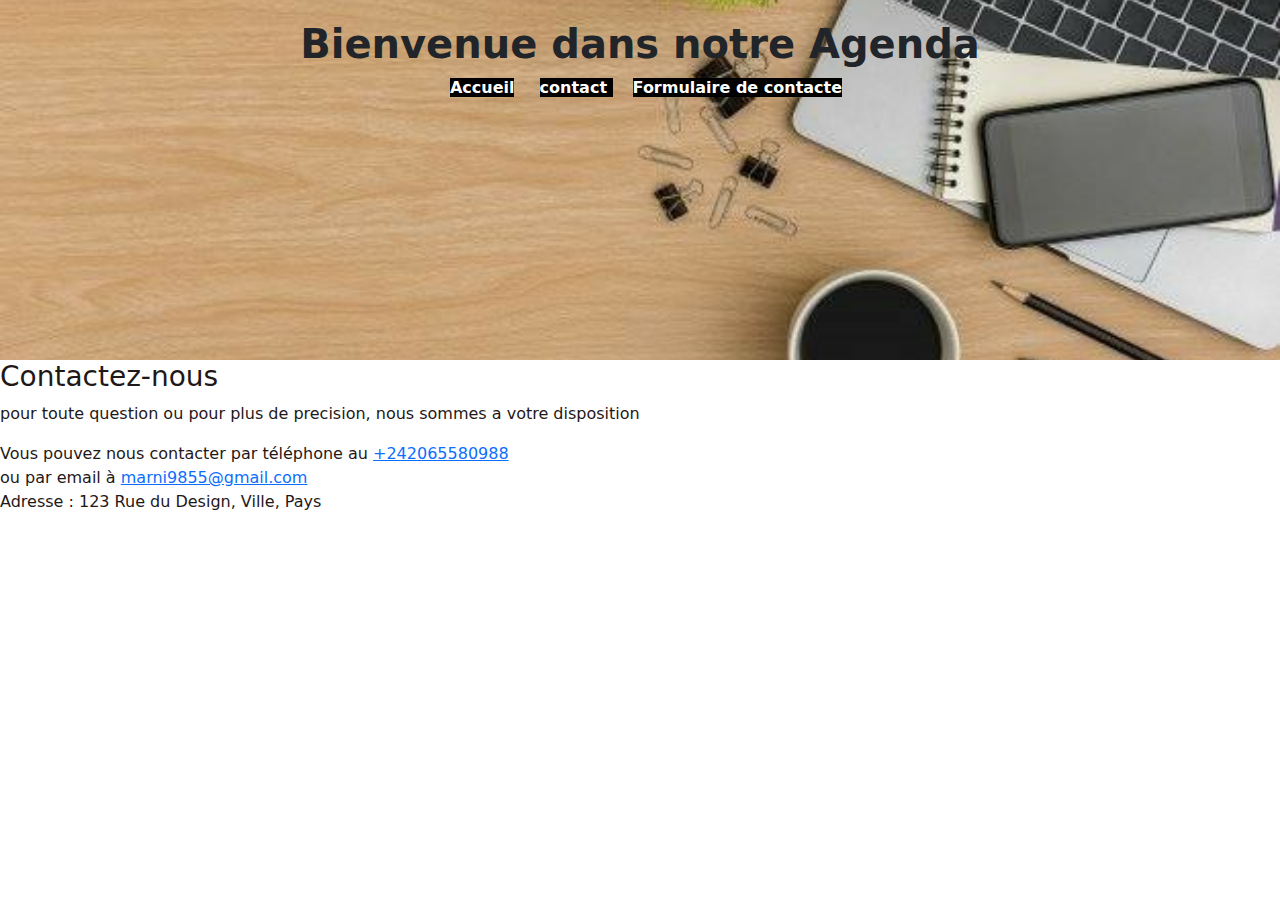
<file: TP_html/contacte.html>
<!DOCTYPE html>
<html lang="en">
<head>
    <meta charset="UTF-8">
    <meta name="viewport" content="width=device-width, initial-scale=1.0">
    <title>Document</title>
    <link rel="stylesheet" href="css/bootstrap.css">
</head>
<body>
    <style>
        #contact {
          font-family: system-ui, -apple-system, BlinkMacSystemFont, 'Segoe UI', Roboto, Oxygen, Ubuntu, Cantarell, 'Open Sans', 'Helvetica Neue', sans-serif;
    background-color:#fff;
    color: #1f1818;
    background-size: cover;
    background-position: center;
    height: 50px;
  }
  header{ 
    background-image: url("IMAGE/c.jpg");
    height: 40vh;
    background-size: cover;
    background-position: center;
    
  }
  header {
    background-color: #fff;
    padding: 20px;
    text-align: center;
  }
  nav ul {
    list-style: none;
  }
  
  nav li {
    display: inline;
    margin-right: 20px;
    background-color: black;
  }
  
  nav a {
    text-decoration: none;
    color: #fff;
  }
  ul li a:hover{
    background-color: #fff;
    color: black;
}
    </style>
     <header>
    
        <h1><b>Bienvenue dans notre Agenda</b></h1>
        <nav>
          <ul>
            <li ><a href="index.html"><b>Accueil</b></a></li>
            <li ><a href="contacte.html"><b>contact </b></a></li>
            <li ><a href="formulaire.html"><b>Formulaire de contacte</b></a></li>
            
          </ul>
        </nav>
      </header>
    <section id="contact">
        <div class="contact">
            <h3>Contactez-nous</h3>
            <p>pour toute question ou pour plus de precision, nous sommes a votre disposition</p>
            <p>
                Vous pouvez nous contacter par téléphone au <a href="tel:+242065580988">+242065580988</a><br>
                ou par email à  <a href="marni9855@gmail.com">marni9855@gmail.com</a><br>
              Adresse : 123 Rue du Design, Ville, Pays
            </p>
          </div>

      </section>
      <script src="js/bootstrap.js"></script>
</body>
</html>
</file>
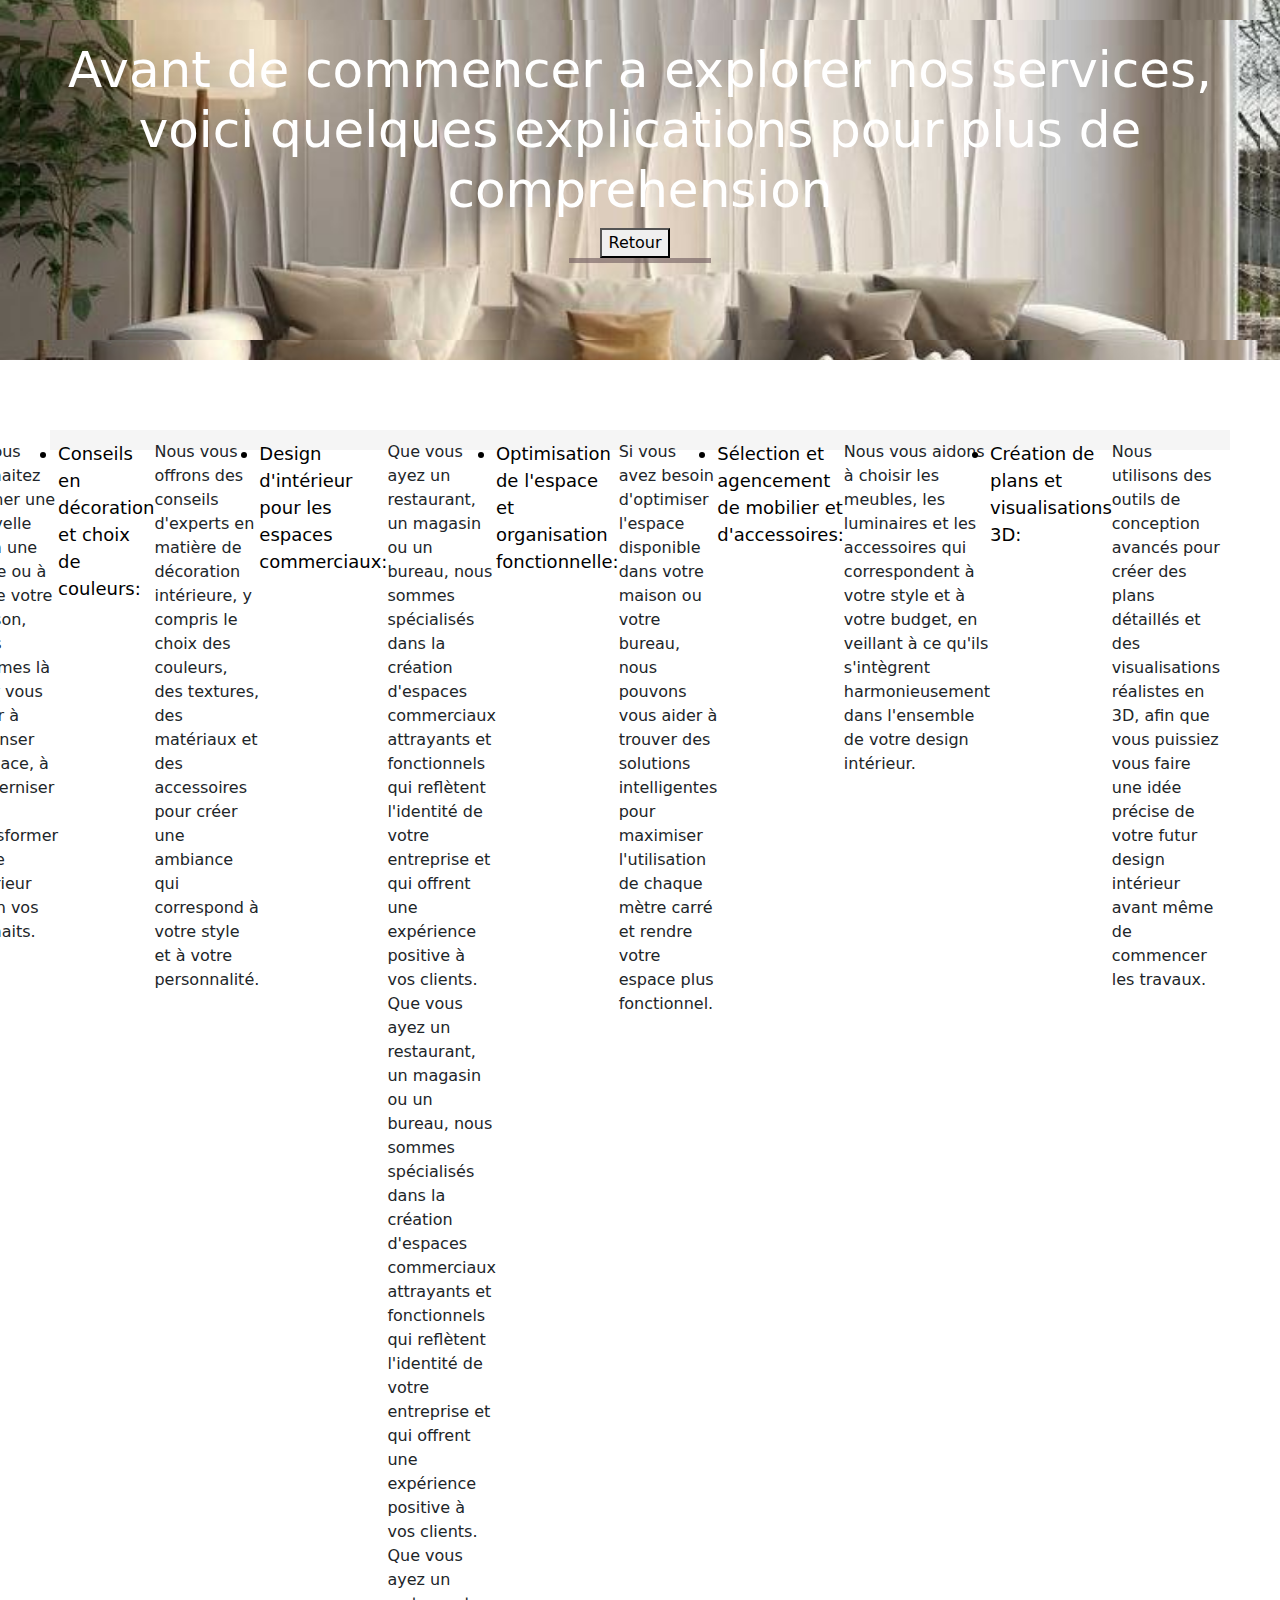
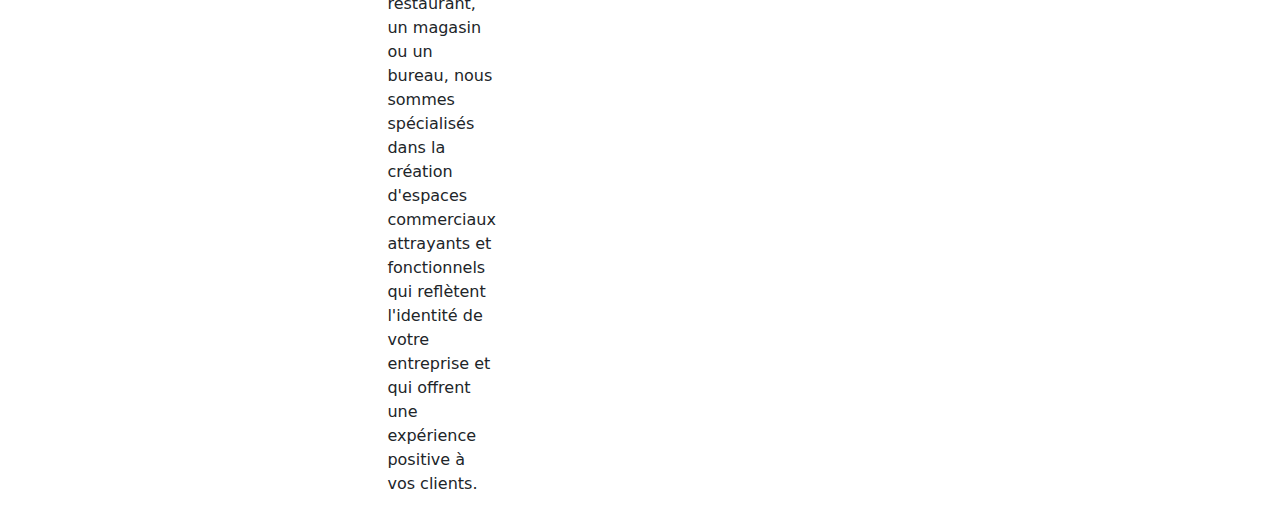
<file: TP_html/description.html>
<!DOCTYPE html>
<html lang="en">
<head>
    <meta charset="UTF-8">
    <meta name="viewport" content="width=device-width, initial-scale=1.0">
    <title>service</title>
    <link rel="stylesheet" href="service.css">
    <link rel="stylesheet" href="css/bootstrap.css">
    <style>
        body {
  margin: 0px auto;
  padding: 0px;
}
header {
  background-color: #fff;
  padding: 20px;
  text-align: center;
  
}
header{ 
  background-image: url("IMAGE/1.jpg");
  height: 40vh;
  background-size: cover;
  background-position: center;
  
}
.services {
  margin-top: 20px;
  padding: 10px;
  background-color: #f5f5f5;
}

.services h3 {
  font-size: 24px;
  color: #000;
  margin-bottom: 10px;
}

.services ul {
  list-style-type: disc;
  margin-left: 20px;
}

.services li {
  font-size: 18px;
  color: #000;
  margin-bottom: 5px;
}
nav ul {
  list-style-type: none;
  margin: 0;
  padding: 0;
}

nav ul li {
  display: inline;
  margin-right: 10px;
}

nav ul li a {
  text-decoration: none;
  color: #000;
}

/* Style des sections */
section {
  padding: 50px;
}

    </style>
</head>
<body>
    <header>
        <header>
            <h1>Avant de commencer a explorer nos services, voici quelques explications pour plus de comprehension</h1>
            <nav>
              <ul>
                <li><a href="Services.html"><button>Retour</button></a></li>
                
              </ul>
            </nav>
          </header>
    </header>
    <section>
        <div class="services">
            
            <ul>
              <li>Conception et aménagement d'intérieurs résidentiels:</li>
              <p> Nous travaillons avec vous pour créer des designs uniques et fonctionnels pour votre maison, en prenant en compte vos goûts, vos besoins et votre style de vie.</p>
              <li>Rénovation et réaménagement d'espaces existants:</li>
              <p>Si vous souhaitez donner une nouvelle vie à une pièce ou à toute votre maison, nous sommes là pour vous aider à repenser l'espace, à moderniser et à transformer votre intérieur selon vos souhaits.
            </p>
              <li>Conseils en décoration et choix de couleurs:</li>
              <p> Nous vous offrons des conseils d'experts en matière de décoration intérieure, y compris le choix des couleurs, des textures, des matériaux et des accessoires pour créer une ambiance qui correspond à votre style et à votre personnalité.</p>
              <li>Design d'intérieur pour les espaces commerciaux:</li>
              <p> Que vous ayez un restaurant, un magasin ou un bureau, nous sommes spécialisés dans la création d'espaces commerciaux attrayants et fonctionnels qui reflètent l'identité de votre entreprise et qui offrent une expérience positive à vos clients. Que vous ayez un restaurant, un magasin ou un bureau, nous sommes spécialisés dans la création d'espaces commerciaux attrayants et fonctionnels qui reflètent l'identité de votre entreprise et qui offrent une expérience positive à vos clients. Que vous ayez un restaurant, un magasin ou un bureau, nous sommes spécialisés dans la création d'espaces commerciaux attrayants et fonctionnels qui reflètent l'identité de votre entreprise et qui offrent une expérience positive à vos clients.</p>
              <li>Optimisation de l'espace et organisation fonctionnelle:</li>
              <p>Si vous avez besoin d'optimiser l'espace disponible dans votre maison ou votre bureau, nous pouvons vous aider à trouver des solutions intelligentes pour maximiser l'utilisation de chaque mètre carré et rendre votre espace plus fonctionnel.</p>
              <li>Sélection et agencement de mobilier et d'accessoires:</li>
              <p> Nous vous aidons à choisir les meubles, les luminaires et les accessoires qui correspondent à votre style et à votre budget, en veillant à ce qu'ils s'intègrent harmonieusement dans l'ensemble de votre design intérieur.</p>
              <li>Création de plans et visualisations 3D:</li>
              <p> Nous utilisons des outils de conception avancés pour créer des plans détaillés et des visualisations réalistes en 3D, afin que vous puissiez vous faire une idée précise de votre futur design intérieur avant même de commencer les travaux.</p>
            </ul>
          </div>
    </section>
    <script src="js/bootstrap.js"></script>
</body>
</html>
</file>
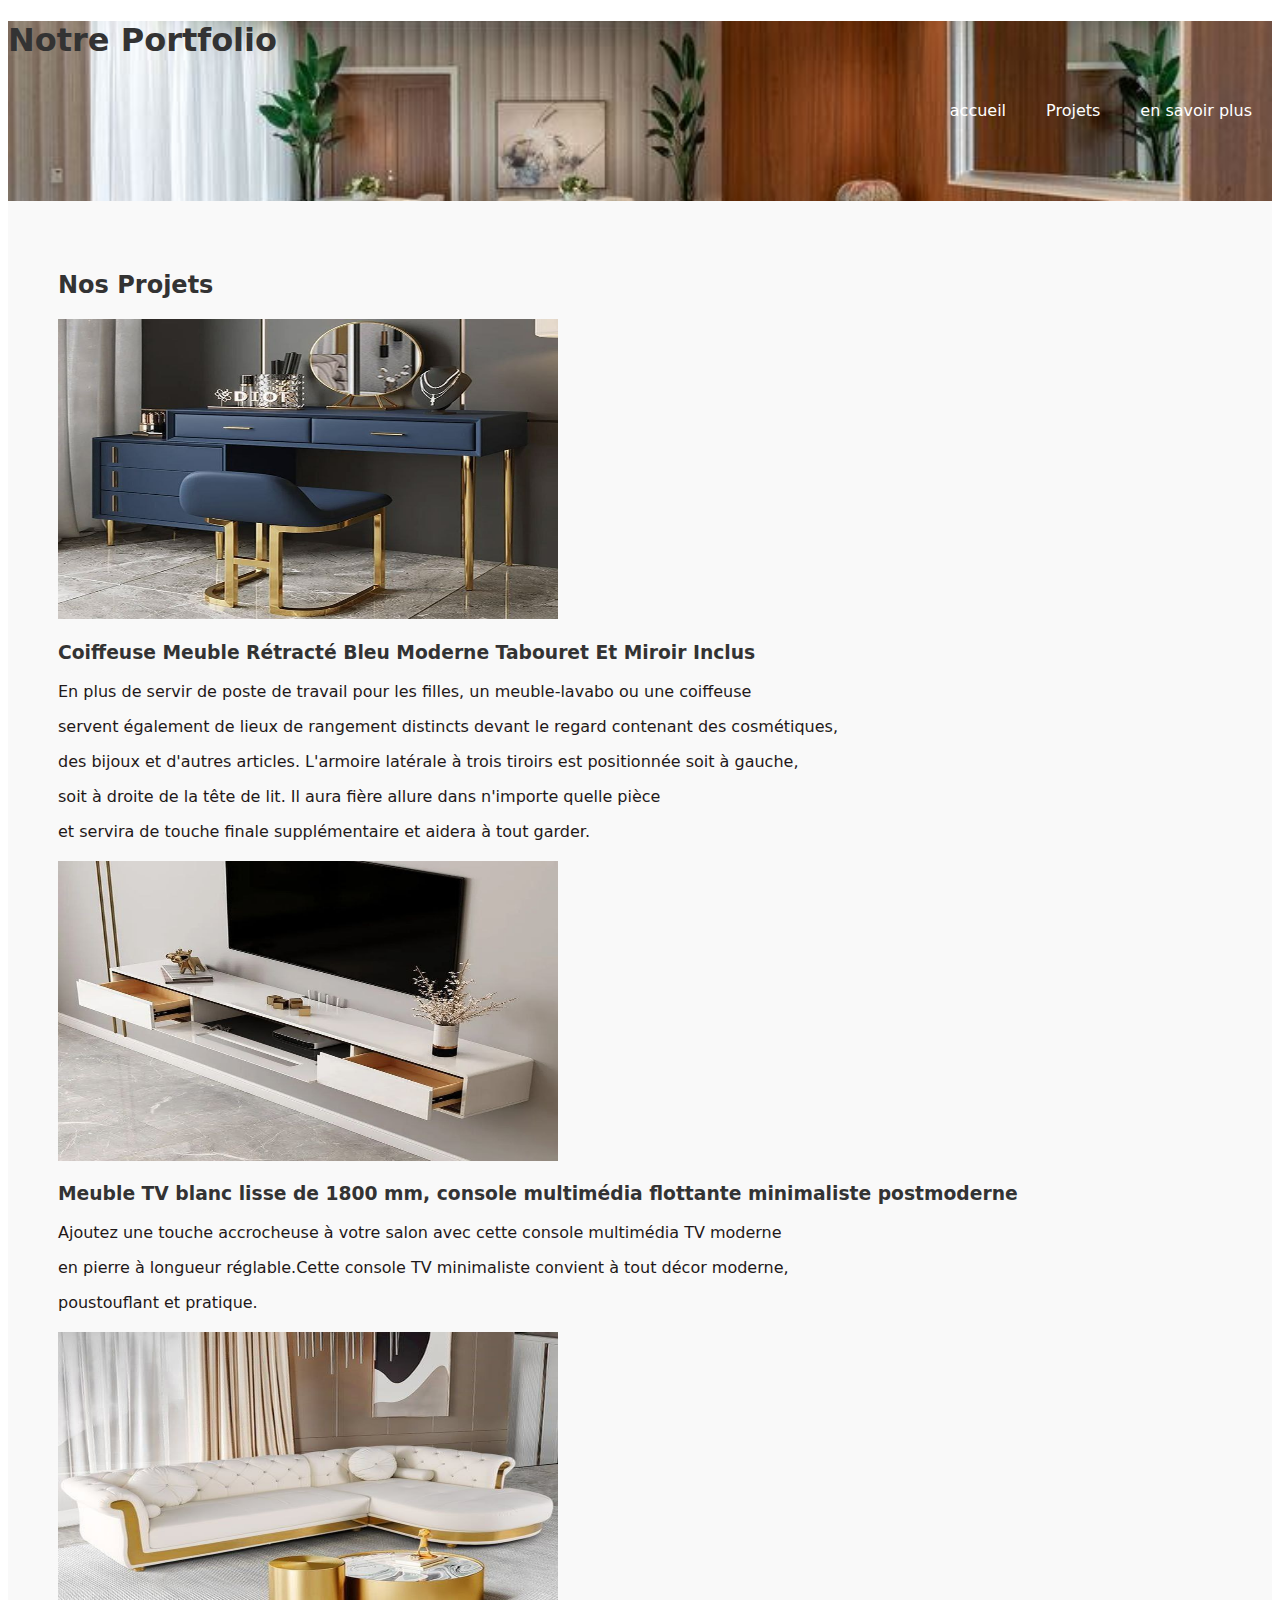
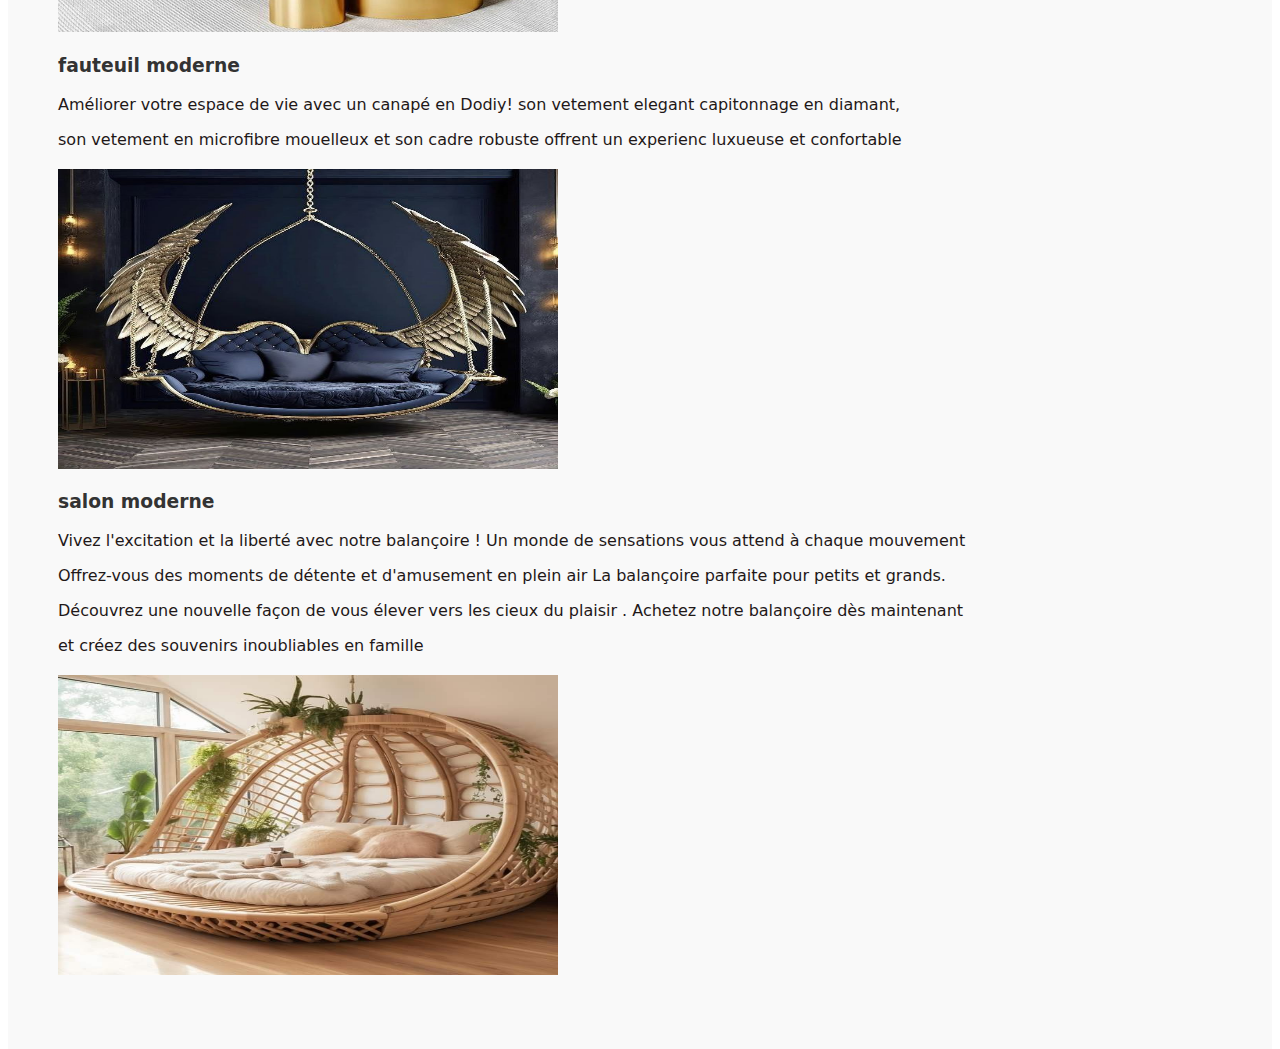
<file: TP_html/portfolio.html>
<!DOCTYPE html>
<html>
<head>
  <title>Portfolio</title>
  <link rel="stylesheet" type="text/css" href="portfolio.css">
 
</head>
<body>
  <header>
    <h1 >Notre Portfolio</h1>
    <nav>
      <ul>
        <li>
          <a href="index.html">accueil</a>
      </li>
        <li><a href="portfolio.html">Projets</a>
        </li>
        <li><a href="Services.html">en savoir plus</a></li>
    
      </ul>
    </nav>
    
  </header>
  
  <section id="projets">
    <h2>Nos Projets</h2>
    
    <div class="projet">
      <img src="IMAGE/P1.jpg" alt="Projet 1">
      <h3>Coiffeuse Meuble Rétracté Bleu Moderne Tabouret Et Miroir Inclus</h3>
      <p>En plus de servir de poste de travail pour les filles, un meuble-lavabo ou une coiffeuse</p>
        <p> servent également de lieux de rangement distincts devant le regard contenant des cosmétiques, </p>
        <p>des bijoux et d'autres articles. L'armoire latérale à trois tiroirs est positionnée soit à gauche,</p>
        <p>soit à droite de la tête de lit. Il aura fière allure dans n'importe quelle pièce</p>
        <p> et servira de touche finale supplémentaire et aidera à tout garder.</p>
    </div>
    <div class="projet">
      <img src="IMAGE/P2.jpg" alt="Projet 2">
      <h3>Meuble TV blanc lisse de 1800 mm, console multimédia flottante minimaliste postmoderne</h3>
      <p>Ajoutez une touche accrocheuse à votre salon avec cette console multimédia TV moderne  </p>
         <p>en pierre à longueur réglable.Cette console TV minimaliste convient à tout décor moderne, </p>
         <p>poustouflant et pratique.</p>
    </div>
</div>
<div class="projet">
  <img src="IMAGE/P3.jpg" alt="Projet 3">
  <h3> fauteuil moderne</h3>
  <p>Améliorer votre espace de vie avec un canapé en Dodiy! son vetement elegant capitonnage en diamant,
  </p>
  <p>son vetement en microfibre mouelleux et son cadre robuste offrent un experienc luxueuse et confortable</p>
</div>
<div class="projet">
  <img src="IMAGE/6.jpg" alt="">
  <h3>salon moderne</h3>
  <p>Vivez l'excitation et la liberté avec notre balançoire ! Un monde de sensations vous attend à chaque mouvement</p>
  <p> Offrez-vous des moments de détente et d'amusement en plein air La balançoire parfaite pour petits et grands.</p>
  <p>Découvrez une nouvelle façon de vous élever vers les cieux du plaisir . Achetez notre balançoire dès maintenant </p>
  <p>et créez des souvenirs inoubliables en famille</p>
</div>
<div class="projet">
  <img src="IMAGE/P5.jpg" alt="">
  
</div>
</file>
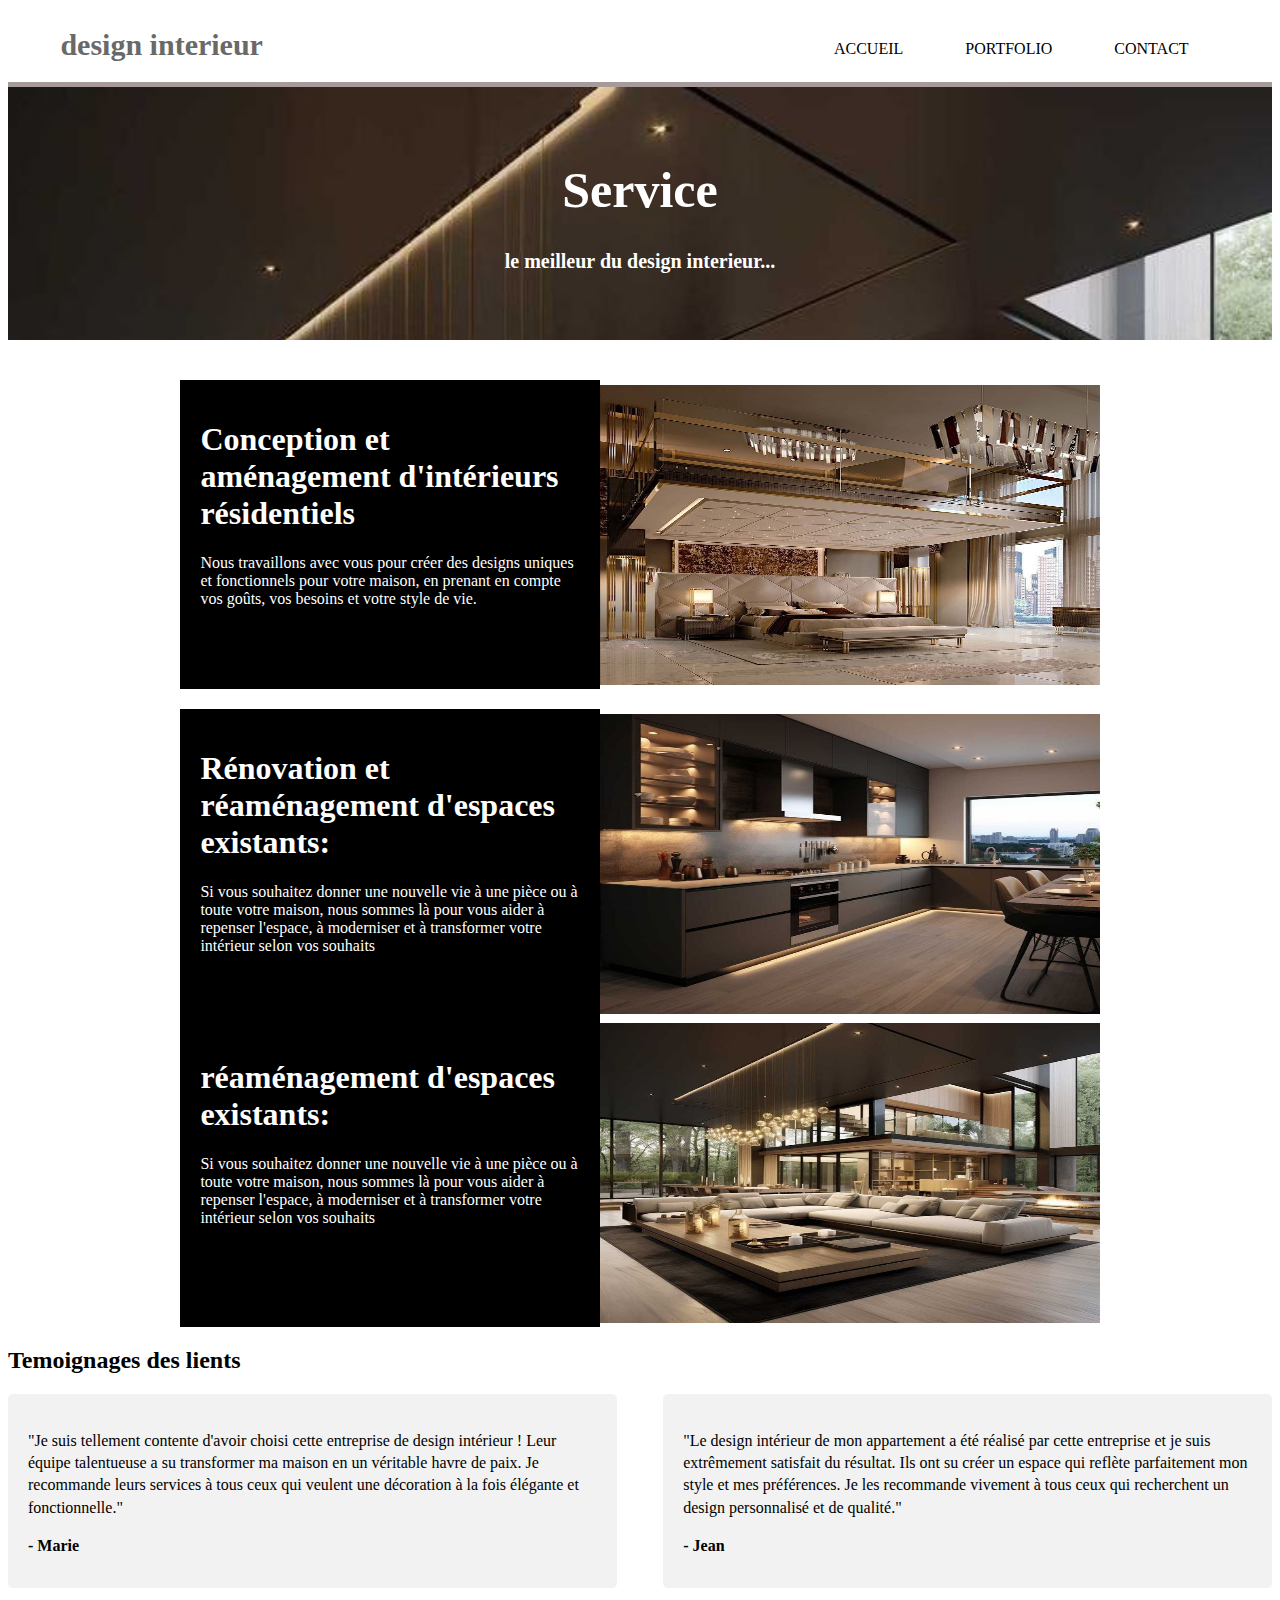
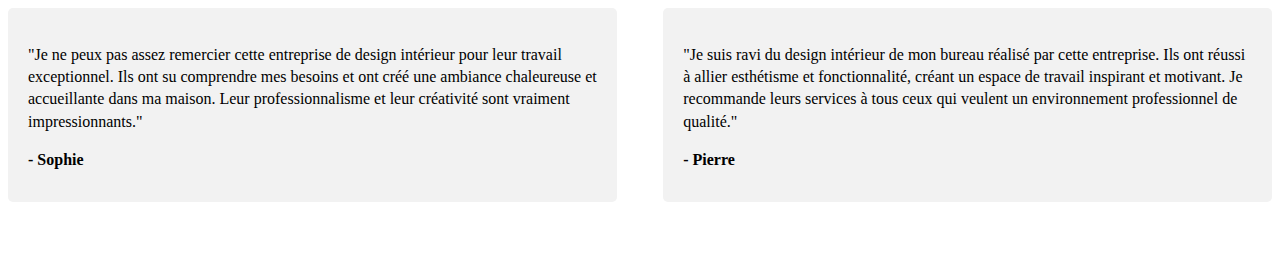
<file: TP_html/Services.html>
<!DOCTYPE html>
<html lang="en">
<head>
    <meta charset="UTF-8">
    <meta name="viewport" content="width=device-width, initial-scale=1.0">
    <title>service</title>
    <link rel="stylesheet" href="service.css">
  
    <style></style>
</head>
<body>
  <nav>
        <h1>design interieur</h1>
        <div class="onglets">
          <ul>
            <li> <a href="index.html">accueil</a></li>
            <li><a href="portfolio.html">Portfolio</a></li>
            <li><a href="contacte.html">contact</a></li>
          </ul>
        </div>
    </nav>
    <header>
        <h1>Service </h1>
        <br>
        <h4>le meilleur du design interieur...</h4>
    </header>

    <section class="main" id="products">

        <div class="content">

            <div class="card">
                <div class="left">
                    <h1>Conception et aménagement d'intérieurs résidentiels</h1>
                    <p>Nous travaillons avec vous pour créer des designs uniques et fonctionnels pour votre maison, en prenant en compte vos goûts, vos besoins et votre style de vie.</p>
                </div>
                
                <div class="right">
                    <img src="IMAGE/A.jpg" alt="image introuvable">
                </div>
            </div>
            
            <div class="card">
                <div class="left">
                    <h1>Rénovation et réaménagement d'espaces existants:</h1>
                    <p>Si vous souhaitez donner une nouvelle vie à une pièce ou à toute votre maison, nous sommes là pour vous aider à repenser l'espace, à moderniser et à transformer votre intérieur selon vos souhaits</p>
                </div>
                
                <div class="right">
                    <img src="IMAGE/3.jpg" alt="image introuvable">
                </div>
                <div class="card">
                    <div class="left">
                        <h1>réaménagement d'espaces existants:</h1>
                        <p>Si vous souhaitez donner une nouvelle vie à une pièce ou à toute votre maison, nous sommes là pour vous aider à repenser l'espace, à moderniser et à transformer votre intérieur selon vos souhaits</p>
                    </div>
                    
                    <div class="right">
                        <img src="IMAGE/2.jpg" alt="image introuvable">
                    </div>

            
    <section>
        <section>
      <h2>Temoignages des lients</h2>   
      <div class="testimonials">
        <div class="testimonial">
          <p>"Je suis tellement contente d'avoir choisi cette entreprise de design intérieur ! Leur équipe talentueuse a su transformer ma maison en un véritable havre de paix. Je recommande leurs services à tous ceux qui veulent une décoration à la fois élégante et fonctionnelle."</p>
          <p class="client">- Marie</p>
        </div>
        
        <div class="testimonial">
          <p>"Le design intérieur de mon appartement a été réalisé par cette entreprise et je suis extrêmement satisfait du résultat. Ils ont su créer un espace qui reflète parfaitement mon style et mes préférences. Je les recommande vivement à tous ceux qui recherchent un design personnalisé et de qualité."</p>
          <p class="client">- Jean</p>
        </div>
        
        <div class="testimonial">
          <p>"Je ne peux pas assez remercier cette entreprise de design intérieur pour leur travail exceptionnel. Ils ont su comprendre mes besoins et ont créé une ambiance chaleureuse et accueillante dans ma maison. Leur professionnalisme et leur créativité sont vraiment impressionnants."</p>
          <p class="client">- Sophie</p>
        </div>
        
        <div class="testimonial">
          <p>"Je suis ravi du design intérieur de mon bureau réalisé par cette entreprise. Ils ont réussi à allier esthétisme et fonctionnalité, créant un espace de travail inspirant et motivant. Je recommande leurs services à tous ceux qui veulent un environnement professionnel de qualité."</p>
          <p class="client">- Pierre</p>
        </div>
      </div>   
        </section>
        
</body>
</html>
</file>
<file: TP_html/service.css>
body{
    margin: O;
    padding: 0;
}
body{
    body {
        font-family: system-ui, -apple-system, BlinkMacSystemFont, 'Segoe UI', Roboto, Oxygen, Ubuntu, Cantarell, 'Open Sans', 'Helvetica Neue', sans-serif;
        background-color:#fff;
        color: #0c0303;
        background-size: cover;
        background-position: center;
        height: 50px;
      }
}

nav{
    display: flex;
    flex-wrap: wrap;
    justify-content: center;
    align-items: center;
    border-bottom: 5px solid #705d5e9f;
}
nav h1{
    color: dimgray;
    font-size: 30px;
}

nav .onglets{
    margin-top: 3px;
    margin-left: 500px;
}

nav .onglets a{
    text-decoration: none;
    color: black;
    margin-right: 10px;
   
    padding-bottom: 3px;
}

header{
    display: flex;
    flex-direction: column;
    color: white;
    align-items: center;
    background: url('IMAGE/2.jpg');
    background-size: cover;
    padding: 40px;
}

header h1{
    font-size: 50px;
}

header h4{
    margin-top: -20px;
    font-size: 20px;
    text-align: center;
    
}

.main{
    margin-top: 40px;
    display: flex;
    flex-direction: column;
    align-items: center;
}

.main .content .card{
    display: flex;
    flex-wrap: wrap;
    justify-content: center;
    margin-bottom: 20px;
}

.main .content .card .left{
    flex: 0 0 30%;
    padding: 20px;
    background-color: black;
    color: white;
}

.main .content .card.right{
    flex: 0 0 70%;
}

.main .content .card .right img{
    height: 300px;
    width: 500px;
    margin-top: 5px;
}

@media screen and (max-width:680px){
    nav .onglets{
        margin-left: 0px;
        margin-bottom: 20px;
    }
}
ul{
    list-style: none;
    float: right;
    display: flex;
    margin-top: 20px;
}
ul li a{
    text-decoration: none;
    color: #fff;
    padding: 10px 20px ;
    text-transform: uppercase;
    border: 1px solid transparent;
    margin: 10px ;
    font-weight: 500;
    transition: 0.6s ease;
}

ul li a:hover{
    background-color: #fff;
    color: black;
}

ul li.active a{
    background: #fff;
    color: black;
}

  nav a {
    text-decoration: none;
    color: #fff;
  }
  .testimonials {
    display: flex;
    flex-wrap: wrap;
    justify-content: space-between;
  }
  
  .testimonial {
    width: 45%;
    margin-bottom: 20px;
    padding: 20px;
    background-color: #f2f2f2;
    border-radius: 5px;
  }
  
  .testimonial p {
    font-size: 16px;
    line-height: 1.4;
    margin-bottom: 10px;
  }
  
  .testimonial .client {
    font-weight: bold;
  }
  
.testimonials {
  display: flex;
  flex-wrap: wrap;
  justify-content: space-between;
}

.testimonial {
  width: 45%;
  margin-bottom: 20px;
  padding: 20px;
  background-color: #f2f2f2;
  border-radius: 5px;
}

.testimonial p {
  font-size: 16px;
  line-height: 1.4;
  margin-bottom: 10px;
}

.testimonial .client {
  font-weight: bold;
}
</file>
<file: TP_html/portfolio.css>
/* Style de base */
header{ 
  background-image: url("IMAGE/b.jpg");
  height: 20vh;
  background-size: cover;
  background-position: center;}
body {
  font-family: system-ui, -apple-system, BlinkMacSystemFont, 'Segoe UI', Roboto, Oxygen, Ubuntu, Cantarell, 'Open Sans', 'Helvetica Neue', sans-serif;
  background-color:#fff;
  color: #1f1818;
  background-size: cover;
  background-position: center;
  height: 50px;
  }
  
  h1, h2, h3 {
    color: #333;
  }
  
  /* Style de la navigation */
  
  ul{
    list-style: none;
    float: right;
    display: flex;
    margin-top: 20px;
}
ul li a{
    text-decoration: none;
    color: #fff;
    padding: 10px 20px ;
}

ul li a:hover{
    background-color: #fff;
    color: black;
}

ul li.active a{
    background: #fff;
    color: black;
}

  nav a {
    text-decoration: none;
    color: #fff;}
  /* Style des sections */
  section {
    padding: 50px;
  }
  
  #accueil {
    background-color: #fff;
  }
  
  #projets {
    background-color: #f9f9f9;
  }
  
  .projet {
    margin-bottom: 20px;
  }
  
  .projet img {
    width: 500px;
    height: 300px;
    text-align: center;
  }
  
  #apropos {
    background-color: #fff;
  }
</file>
